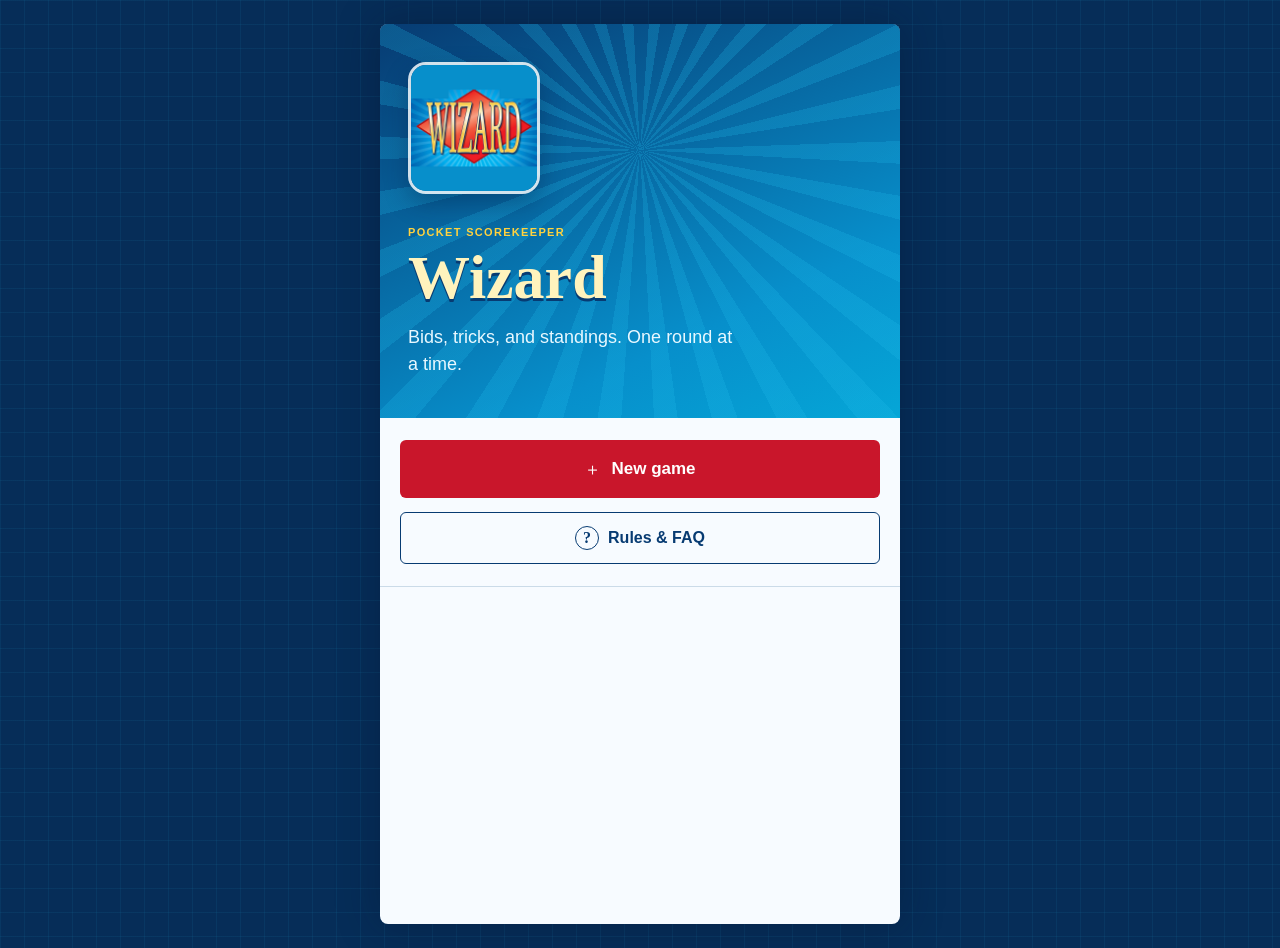
<file: app/index.html>
<!doctype html>
<html lang="en">
  <head>
    <meta charset="UTF-8" />
    <meta name="viewport" content="width=device-width, initial-scale=1, viewport-fit=cover" />
    <meta name="theme-color" content="#073b72" />
    <meta name="description" content="An offline Wizard card game scorekeeper." />
    <meta http-equiv="Content-Security-Policy" content="default-src 'self'; script-src 'self'; style-src 'self'; img-src 'self' data:; manifest-src 'self'; worker-src 'self'; connect-src 'self'; object-src 'none'; base-uri 'none'" />
    <meta name="apple-mobile-web-app-capable" content="yes" />
    <meta name="apple-mobile-web-app-status-bar-style" content="default" />
    <meta name="apple-mobile-web-app-title" content="Wizard Scores" />
    <link rel="manifest" href="./manifest.webmanifest" />
    <link rel="apple-touch-icon" sizes="180x180" href="./wizard-brand-icon-180-v2.png" />
    <link rel="icon" href="./wizard-brand-icon-180-v2.png" sizes="180x180" type="image/png" />
    <link rel="stylesheet" href="./styles.css" />
    <title>Wizard Scores</title>
  </head>
  <body>
    <div id="app" aria-live="polite"></div>
    <noscript>Wizard Scores requires JavaScript.</noscript>
    <script type="module" src="./app.js"></script>
  </body>
</html>
</file>
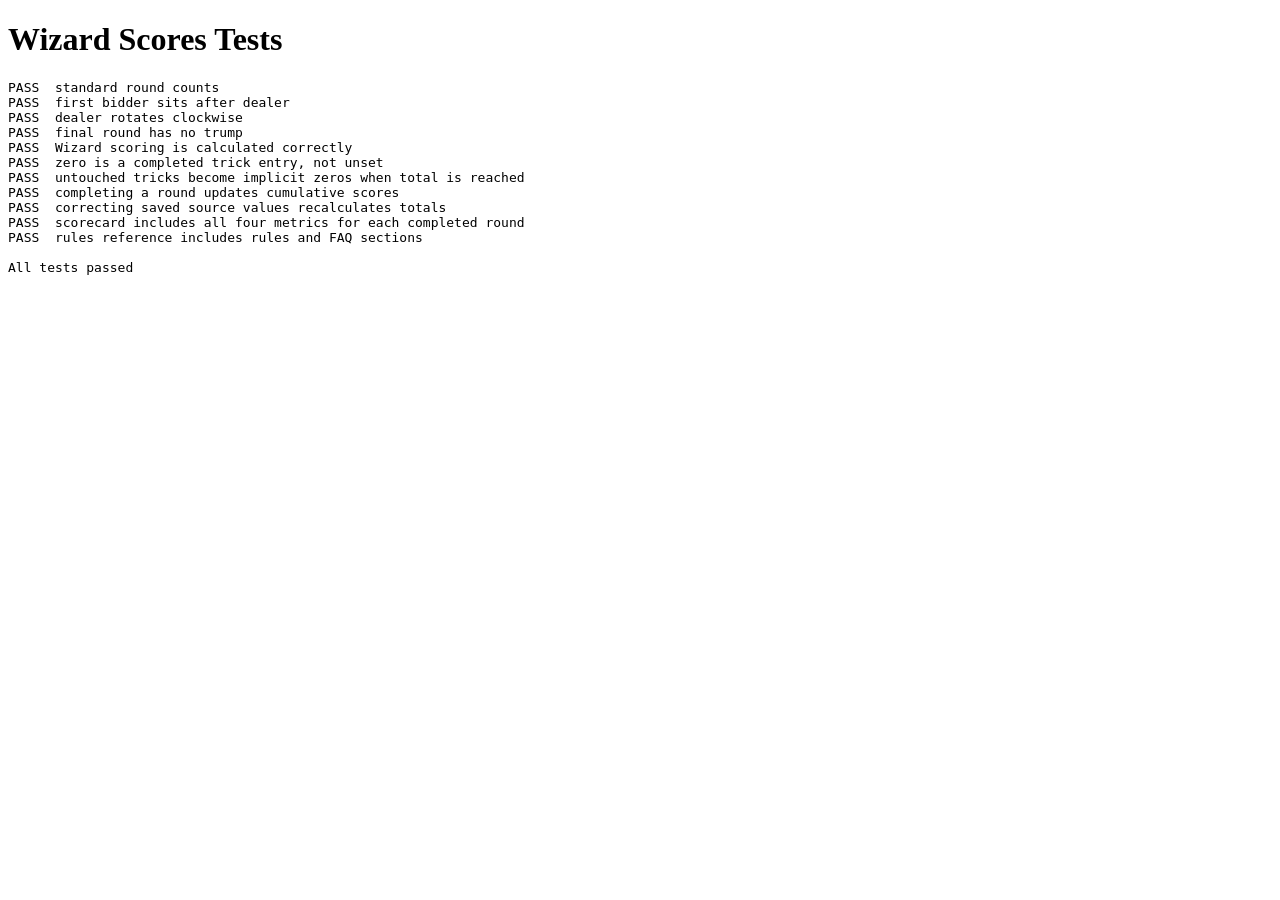
<file: app/tests.html>
<!doctype html>
<html lang="en">
<head><meta charset="UTF-8"><title>Wizard Scores Tests</title></head>
<body><h1>Wizard Scores Tests</h1><pre id="results">Running…</pre><script type="module" src="./tests.js"></script></body>
</html>
</file>
<file: app/styles.css>
:root {
  color-scheme: light;
  font-family: "Trebuchet MS", "Gill Sans", sans-serif;
  color: #102a43;
  background: #062d58;
  font-synthesis: none;
  --ink: #102a43;
  --muted: #5c6f82;
  --paper: #f7fbff;
  --paper-deep: #e7f2fa;
  --navy: #073b72;
  --blue: #078fcb;
  --cyan: #20bceb;
  --cyan-light: #d8f3ff;
  --red: #e5242f;
  --action-red: #c9162b;
  --red-light: #fde5e7;
  --gold: #ffd23f;
  --gold-light: #fff3bb;
  --line: #cbdbe8;
  --white: #ffffff;
  --safe-top: env(safe-area-inset-top, 0px);
  --safe-bottom: env(safe-area-inset-bottom, 0px);
}

* { box-sizing: border-box; }
html, body { min-height: 100%; margin: 0; }
body {
  min-width: 0;
  background-color: #062d58;
  background-image: linear-gradient(90deg, rgba(32, 188, 235, 0.07) 1px, transparent 1px), linear-gradient(rgba(32, 188, 235, 0.07) 1px, transparent 1px);
  background-size: 24px 24px;
  -webkit-tap-highlight-color: transparent;
}
button, input { font: inherit; }
button { color: inherit; }
button:focus-visible, input:focus-visible { outline: 3px solid var(--cyan); outline-offset: 2px; }
button:disabled { cursor: not-allowed; }
h1, h2, p { margin-top: 0; }
h1, h2 { font-family: Georgia, "Times New Roman", serif; letter-spacing: 0; }
h1 { margin-bottom: 10px; font-size: 32px; line-height: 1.05; }
h2 { margin-bottom: 8px; font-size: 24px; }
p { line-height: 1.5; }

.sr-only {
  position: absolute;
  width: 1px;
  height: 1px;
  padding: 0;
  margin: -1px;
  overflow: hidden;
  clip: rect(0, 0, 0, 0);
  white-space: nowrap;
  border: 0;
}

.app-frame {
  position: relative;
  width: 100%;
  max-width: 520px;
  min-height: 100dvh;
  margin: 0 auto;
  overflow-x: hidden;
  background: var(--paper);
  box-shadow: 0 0 42px rgba(0, 18, 42, 0.34);
}

.topbar {
  position: sticky;
  z-index: 20;
  top: 0;
  display: grid;
  grid-template-columns: 88px minmax(0, 1fr) 88px;
  align-items: center;
  min-height: calc(68px + var(--safe-top));
  padding: calc(10px + var(--safe-top)) 16px 10px;
  border-bottom: 1px solid var(--line);
  background: rgba(247, 251, 255, 0.96);
  backdrop-filter: blur(12px);
}

.brand-mark { width: 42px; height: 42px; border-radius: 9px; box-shadow: 0 2px 7px rgba(7, 59, 114, 0.22); }
.topbar-title { min-width: 0; text-align: center; }
.topbar-title span { display: block; color: var(--muted); font-size: 11px; font-weight: 700; letter-spacing: 0.08em; text-transform: uppercase; }
.topbar-title strong { display: block; overflow: hidden; font-family: Georgia, serif; font-size: 18px; text-overflow: ellipsis; white-space: nowrap; }
.topbar-spacer { width: 88px; }
.topbar > .icon-button:first-child { justify-self: start; }
.topbar > .icon-button:last-child { justify-self: end; }
.topbar-actions { display: flex; justify-content: flex-end; }
.rules-icon { font-family: Georgia, serif; font-size: 21px; font-weight: 700; }

.icon-button {
  display: inline-grid;
  width: 44px;
  height: 44px;
  padding: 0;
  place-items: center;
  border: 0;
  border-radius: 50%;
  background: transparent;
  font-size: 25px;
  cursor: pointer;
}
.icon-button:active { background: var(--paper-deep); }
.icon-button.quiet { color: var(--muted); }

.screen-content { padding: 28px 20px calc(116px + var(--safe-bottom)); }
.screen-intro { margin-bottom: 28px; }
.screen-intro.compact { margin-bottom: 20px; }
.screen-intro p:not(.kicker), .phase-heading p, .supporting-copy { color: var(--muted); }
.kicker { margin-bottom: 7px; color: var(--red); font-size: 11px; font-weight: 800; letter-spacing: 0.12em; text-transform: uppercase; }

.home-view { min-height: 100dvh; padding-bottom: calc(32px + var(--safe-bottom)); }
.home-hero {
  position: relative;
  min-height: 360px;
  padding: calc(38px + var(--safe-top)) 28px 40px;
  overflow: hidden;
  color: var(--white);
  background-color: var(--navy);
  background-image: repeating-conic-gradient(from -8deg at 50% 32%, rgba(32, 188, 235, 0.23) 0deg 5deg, transparent 5deg 12deg), linear-gradient(155deg, var(--navy) 0%, var(--blue) 72%, #05a6d7 100%);
}
.hero-mark { position: relative; width: 132px; height: 132px; margin-bottom: 26px; border: 3px solid rgba(255,255,255,0.82); border-radius: 18px; box-shadow: 0 10px 24px rgba(0, 25, 61, 0.32); }
.home-hero .kicker { color: var(--gold); }
.home-hero h1 { margin: 0; color: #fff3bd; font-size: 62px; line-height: 0.95; text-shadow: 0 3px 0 var(--navy); }
.hero-copy { max-width: 330px; margin: 18px 0 0; color: #e8f8ff; font-size: 18px; }
.home-actions { display: grid; gap: 14px; padding: 22px 20px; }
.rules-home-button { display: flex; align-items: center; justify-content: center; gap: 9px; }
.rules-home-button span { display: grid; width: 24px; height: 24px; place-items: center; border: 1px solid currentColor; border-radius: 50%; font-family: Georgia, serif; font-weight: 700; }

.primary-button, .secondary-button, .resume-panel, .add-player-button, .choice-chip, .text-button, .trump-button {
  min-height: 48px;
  border: 0;
  cursor: pointer;
}
.primary-button {
  display: flex;
  align-items: center;
  justify-content: center;
  gap: 10px;
  min-height: 54px;
  padding: 0 20px;
  border-radius: 6px;
  color: var(--white);
  background: var(--action-red);
  font-weight: 800;
}
.primary-button.large { min-height: 58px; font-size: 17px; }
.primary-button:active { background: #a81222; }
.primary-button:disabled { color: #778797; background: #dce5ec; }
.secondary-button {
  min-height: 52px;
  padding: 0 18px;
  border: 1px solid var(--navy);
  border-radius: 6px;
  color: var(--navy);
  background: transparent;
  font-weight: 800;
}
.text-button { padding: 8px 4px; color: var(--navy); background: transparent; font-weight: 700; text-decoration: underline; text-underline-offset: 3px; }
.text-button.danger { color: var(--red); }

.resume-panel {
  display: grid;
  grid-template-columns: 1fr auto;
  gap: 5px 12px;
  width: 100%;
  min-height: 106px;
  padding: 17px 18px;
  border: 1px solid #d1af2b;
  border-left: 5px solid var(--gold);
  border-radius: 6px;
  text-align: left;
  background: var(--gold-light);
}
.resume-panel .resume-label { grid-column: 1 / -1; color: #634d00; font-size: 11px; font-weight: 800; letter-spacing: 0.1em; text-transform: uppercase; }
.resume-panel strong { font-family: Georgia, serif; font-size: 21px; }
.resume-panel > span:last-child { grid-column: 1 / -1; display: flex; justify-content: space-between; color: #5b542f; font-size: 14px; }
.resume-panel b { color: var(--navy); }

.history-section { padding: 16px 20px 22px; border-top: 1px solid var(--line); }
.section-heading { margin-bottom: 14px; }
.section-heading h2 { margin: 0; }
.history-list { border-top: 1px solid var(--line); }
.history-row { display: flex; align-items: center; justify-content: space-between; min-height: 68px; border-bottom: 1px solid var(--line); }
.history-row div { display: grid; gap: 3px; }
.history-row span { color: var(--muted); font-size: 13px; }
.utility-actions { display: flex; flex-wrap: wrap; gap: 14px; padding: 12px 20px; border-top: 1px solid var(--line); }

.player-setup { border-top: 1px solid var(--line); }
.setup-player-row { display: grid; grid-template-columns: 32px 1fr 44px; gap: 8px; align-items: center; min-height: 66px; border-bottom: 1px solid var(--line); }
.seat-number { display: grid; width: 28px; height: 28px; place-items: center; border: 1px solid var(--line); border-radius: 50%; color: var(--muted); font-size: 13px; font-weight: 800; }
.setup-player-row label { display: block; }
.setup-player-row input { width: 100%; min-height: 48px; border: 0; color: var(--ink); background: transparent; font-size: 17px; font-weight: 700; }
.setup-player-row input::placeholder { color: #989d98; font-weight: 400; }
.add-player-button { width: 100%; margin: 10px 0 22px; color: var(--navy); background: transparent; text-align: left; font-weight: 800; }
.dealer-setup { padding-top: 24px; border-top: 1px solid var(--line); }
.choice-grid { display: flex; flex-wrap: wrap; gap: 8px; }
.choice-chip { min-height: 44px; padding: 0 15px; border: 1px solid var(--line); border-radius: 22px; background: var(--white); }
.choice-chip.selected { border-color: var(--navy); color: var(--white); background: var(--navy); }
.supporting-copy { margin: 18px 0 0; font-size: 14px; }

.bottom-actions {
  position: fixed;
  z-index: 30;
  bottom: 0;
  right: 0;
  left: 0;
  display: grid;
  width: auto;
  max-width: 520px;
  margin: 0 auto;
  gap: 10px;
  padding: 12px 16px calc(12px + var(--safe-bottom));
  border-top: 1px solid var(--line);
  background: rgba(247, 251, 255, 0.97);
  backdrop-filter: blur(12px);
}
.bottom-action-row { display: flex; gap: 10px; }
.bottom-action-row .primary-button { flex: 1; }
.bottom-action-row .secondary-button { flex: 0 0 auto; }
.below-action { min-height: 26px; text-align: center; }
.footer-correction { min-height: 26px; padding: 2px 10px; border: 0; color: var(--navy); background: transparent; font-size: 12px; font-weight: 700; text-decoration: underline; text-underline-offset: 3px; cursor: pointer; }

.round-context { display: grid; grid-template-columns: repeat(3, minmax(0, 1fr)); gap: 8px; padding-bottom: 18px; }
.round-context > div { min-width: 0; }
.round-context span { display: block; margin-bottom: 4px; color: var(--muted); font-size: 10px; font-weight: 800; letter-spacing: 0.08em; text-transform: uppercase; }
.round-context strong { display: block; overflow: hidden; font-size: 13px; text-overflow: ellipsis; white-space: nowrap; }
.trump-readout > div { display: flex; align-items: center; gap: 6px; }
.round-context .trump-symbol { flex: 0 0 auto; overflow: visible; font-family: Georgia, serif; font-size: 42px; line-height: 0.75; }
.round-context .trump-label { font-size: 11px; }
.trump-readout.red .trump-symbol { color: var(--red); }
.round-progress { height: 3px; margin: 0 -20px 28px; background: var(--paper-deep); }
.round-progress span { display: block; height: 100%; background: var(--gold); }
.round-progress .progress-1 { width: 5%; }
.round-progress .progress-2 { width: 10%; }
.round-progress .progress-3 { width: 15%; }
.round-progress .progress-4 { width: 20%; }
.round-progress .progress-5 { width: 25%; }
.round-progress .progress-6 { width: 30%; }
.round-progress .progress-7 { width: 35%; }
.round-progress .progress-8 { width: 40%; }
.round-progress .progress-9 { width: 45%; }
.round-progress .progress-10 { width: 50%; }
.round-progress .progress-11 { width: 55%; }
.round-progress .progress-12 { width: 60%; }
.round-progress .progress-13 { width: 65%; }
.round-progress .progress-14 { width: 70%; }
.round-progress .progress-15 { width: 75%; }
.round-progress .progress-16 { width: 80%; }
.round-progress .progress-17 { width: 85%; }
.round-progress .progress-18 { width: 90%; }
.round-progress .progress-19 { width: 95%; }
.round-progress .progress-20 { width: 100%; }
.phase-section { padding-bottom: 8px; }
.phase-heading { display: flex; align-items: start; justify-content: space-between; gap: 16px; margin-bottom: 20px; }
.phase-heading p { margin-bottom: 0; }
.round-count { display: grid; flex: 0 0 62px; width: 62px; height: 62px; place-items: center; align-content: center; border: 1px solid var(--line); border-radius: 50%; background: var(--white); }
.round-count strong { font-family: Georgia, serif; font-size: 22px; line-height: 1; }
.round-count span { color: var(--muted); font-size: 10px; }

.trump-picker { display: grid; grid-template-columns: repeat(4, 1fr); gap: 9px; }
.trump-button { display: grid; min-height: 88px; place-items: center; align-content: center; border: 1px solid var(--line); border-radius: 6px; background: var(--white); }
.trump-button:last-child { grid-column: 1 / -1; min-height: 62px; }
.trump-button span { font-family: Georgia, serif; font-size: 35px; line-height: 1; }
.trump-button small { margin-top: 6px; color: var(--muted); font-size: 11px; }
.trump-button.red span { color: var(--red); }
.trump-button.selected { border: 3px solid var(--navy); background: var(--cyan-light); }

.entry-list { border-top: 1px solid var(--line); }
.entry-row { display: grid; grid-template-columns: minmax(0, 1fr) 150px; gap: 10px; align-items: center; min-height: 79px; padding: 10px 0; border-bottom: 1px solid var(--line); }
.entry-row.active { margin: 0 -10px; padding-right: 10px; padding-left: 10px; border-left: 4px solid var(--gold); background: var(--gold-light); }
.entry-row.upcoming { opacity: 0.48; }
.entry-person { display: flex; min-width: 0; gap: 10px; align-items: center; }
.entry-person > span { display: grid; flex: 0 0 27px; width: 27px; height: 27px; place-items: center; border: 1px solid var(--line); border-radius: 50%; color: var(--muted); font-size: 12px; }
.entry-person > div { display: grid; min-width: 0; gap: 3px; }
.entry-person strong { overflow: hidden; text-overflow: ellipsis; white-space: nowrap; }
.entry-person small { color: var(--muted); font-size: 12px; }
.stepper { display: grid; grid-template-columns: 44px 52px 44px; align-items: center; width: 140px; min-height: 48px; border: 1px solid #aaa99f; border-radius: 6px; overflow: hidden; background: var(--white); }
.stepper button {
  min-width: 44px;
  min-height: 48px;
  padding: 0;
  border: 0;
  background: transparent;
  font-size: 20px;
  font-weight: 800;
  touch-action: manipulation;
  -webkit-touch-callout: none;
  -webkit-user-select: none;
  user-select: none;
}
.stepper button:first-child { border-right: 1px solid var(--line); }
.stepper button:last-child { border-left: 1px solid var(--line); }
.stepper .stepper-value { min-width: 52px; color: var(--navy); font-size: 18px; }
.stepper-value small { font-size: 9px; text-transform: uppercase; }
.stepper.disabled { background: var(--paper-deep); }
.phase-summary { display: grid; grid-template-columns: 1fr auto; gap: 5px 10px; padding: 16px 0; }
.phase-summary span { color: var(--muted); }
.phase-summary p { grid-column: 1 / -1; margin: 2px 0 0; font-size: 13px; }
.hook-message.hidden { visibility: hidden; }
.phase-summary.warning { color: #715719; }
.phase-summary.error { color: var(--red); }

.score-list { border-top: 1px solid var(--line); }
.score-columns, .score-row { display: grid; grid-template-columns: minmax(0, 1fr) 72px 84px; gap: 10px; align-items: center; }
.score-columns { padding: 0 0 7px; color: var(--muted); font-size: 10px; font-weight: 800; letter-spacing: 0.08em; text-align: right; text-transform: uppercase; }
.score-columns span:first-child { text-align: left; }
.score-row { min-height: 72px; padding: 10px 0; border-bottom: 1px solid var(--line); }
.score-player { display: grid; min-width: 0; gap: 3px; }
.score-player strong { overflow: hidden; text-overflow: ellipsis; white-space: nowrap; }
.score-row span { color: var(--muted); font-size: 12px; }
.round-score, .total-score { display: block; min-width: 0; font-family: Georgia, serif; font-size: 20px; text-align: right; font-variant-numeric: tabular-nums; }
.score-row.hit .round-score { color: var(--navy); }
.score-row.miss .round-score { color: var(--red); }

.leaderboard { border-top: 1px solid var(--line); }
.rank-row { display: grid; grid-template-columns: 38px 1fr auto; align-items: center; min-height: 66px; border-bottom: 1px solid var(--line); }
.rank-row .rank { display: grid; width: 28px; height: 28px; place-items: center; border-radius: 50%; color: var(--muted); background: var(--paper-deep); font-size: 12px; font-weight: 800; }
.rank-row > span:last-child { font-family: Georgia, serif; font-size: 20px; font-weight: 700; }
.rank-row.leader { color: var(--navy); }
.rank-row.leader .rank { color: #5a4511; background: var(--gold); }
.round-history { margin-top: 42px; }
.scorecard-scroll {
  max-height: min(62dvh, 560px);
  margin: 0 -20px;
  overflow: auto;
  border: 1px solid var(--line);
  border-radius: 6px;
  background: var(--white);
  overscroll-behavior: contain;
  scrollbar-color: var(--blue) var(--paper-deep);
}
.scorecard-table { width: max-content; min-width: 100%; border-spacing: 0; color: var(--ink); font-size: 12px; font-variant-numeric: tabular-nums; }
.scorecard-table th, .scorecard-table td { min-width: 58px; height: 42px; padding: 8px 7px; border-right: 1px solid var(--line); border-bottom: 1px solid var(--line); text-align: center; white-space: nowrap; }
.scorecard-table thead th { position: sticky; z-index: 3; color: var(--white); background: var(--navy); font-size: 10px; letter-spacing: 0; text-transform: uppercase; }
.scorecard-table thead tr:first-child th { top: 0; height: 40px; }
.scorecard-table thead tr:nth-child(2) th { top: 40px; height: 36px; color: var(--navy); background: var(--cyan-light); }
.scorecard-table .player-heading { min-width: 232px; border-right: 2px solid var(--cyan); font-size: 12px; text-transform: none; }
.scorecard-table .round-heading { left: 0; z-index: 5; min-width: 64px; border-right: 2px solid var(--cyan); }
.scorecard-table tbody th { position: sticky; z-index: 2; left: 0; min-width: 64px; color: var(--navy); background: var(--gold-light); border-right: 2px solid var(--gold); font-size: 13px; }
.scorecard-table tbody tr:nth-child(even) td { background: #f1f8fd; }
.scorecard-table td:nth-child(4n + 1) { border-right-width: 2px; border-right-color: #9ec8e2; }
.scorecard-table td.positive { color: var(--navy); font-weight: 800; }
.scorecard-table td.negative { color: var(--red); font-weight: 800; }
.scorecard-table td.total { color: var(--ink); background: var(--cyan-light); font-weight: 800; }
.scorecard-table td.scorecard-empty { height: 88px; color: var(--muted); text-align: left; }
.scorecard-table tbody tr:last-child th, .scorecard-table tbody tr:last-child td { border-bottom: 0; }
.scorecard-table tr > *:last-child { border-right: 0; }

.winner-section { padding: 30px 0 36px; text-align: center; border-bottom: 1px solid var(--line); }
.winner-burst { display: grid; width: 72px; height: 72px; margin: 0 auto 20px; place-items: center; border-radius: 50%; color: #5a4511; background: var(--gold); font-size: 30px; }
.winner-section h1 { margin-bottom: 8px; font-size: 44px; }
.winner-section > strong { color: var(--navy); font-size: 20px; }
.final-ranking { margin-top: 20px; border-top: 1px solid var(--line); }
.summary-actions { display: grid; grid-template-columns: 1fr 1fr; gap: 10px; margin-top: 28px; }

.rules-view { padding-top: 0; }
.rules-sections { border-top: 1px solid var(--line); }
.rules-section { padding: 24px 0 20px; border-bottom: 1px solid var(--line); }
.rules-section h2 { margin-bottom: 12px; font-size: 23px; }
.rules-section.faq { padding: 20px 0 18px 14px; border-left: 3px solid var(--gold); }
.rules-section.faq h2 { font-size: 19px; line-height: 1.25; }
.rules-section p { margin-bottom: 10px; color: #334e68; font-size: 15px; }
.rules-section ul { display: grid; gap: 9px; margin: 0; padding-left: 22px; }
.rules-section li { padding-left: 3px; line-height: 1.45; }
.rule-examples { margin-top: 14px; padding: 12px 14px 3px; border-left: 3px solid var(--navy); background: var(--cyan-light); }

.toast { position: fixed; z-index: 100; right: 20px; bottom: calc(88px + var(--safe-bottom)); left: 20px; max-width: 480px; margin: auto; padding: 14px 16px; border-radius: 6px; color: var(--white); background: var(--navy); text-align: center; box-shadow: 0 8px 24px rgba(0,0,0,0.24); }

@media (max-width: 370px) {
  .screen-content { padding-right: 14px; padding-left: 14px; }
  .entry-row { grid-template-columns: minmax(0, 1fr) 132px; }
  .score-columns, .score-row { grid-template-columns: minmax(0, 1fr) 64px 72px; gap: 6px; }
  .stepper { grid-template-columns: 40px 44px 40px; width: 124px; }
  .stepper button { min-width: 40px; }
  .stepper .stepper-value { min-width: 44px; }
  .round-context strong { font-size: 12px; }
  .topbar { grid-template-columns: 80px minmax(0, 1fr) 80px; padding-right: 10px; padding-left: 10px; }
  .topbar-spacer { width: 80px; }
}

@media (min-width: 700px) {
  body { padding: 24px 0; }
  .app-frame { min-height: calc(100dvh - 48px); border-radius: 8px; }
  .bottom-actions { bottom: 24px; border-radius: 0 0 8px 8px; }
}

@media (prefers-reduced-motion: no-preference) {
  .app-frame.screen-entering > * { animation: enter 180ms ease-out; }
  @keyframes enter { from { opacity: 0; transform: translateY(4px); } to { opacity: 1; transform: none; } }
}
</file>
